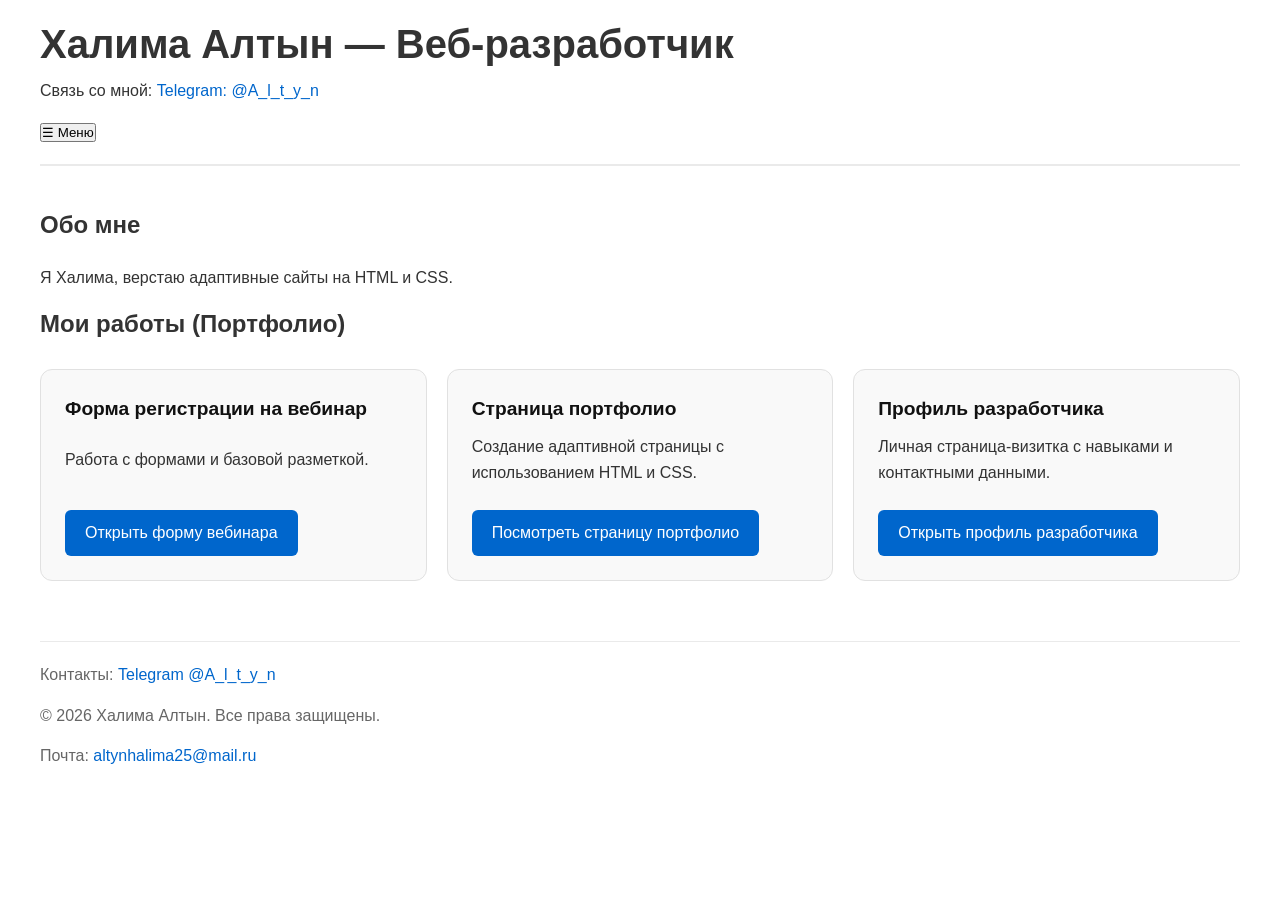
<file: index.html>
<!DOCTYPE html>
<html lang="ru">
<head>
    <meta charset="UTF-8">
    <meta name="viewport" content="width=device-width, initial-scale=1.0">
    <meta name="description" content="Портфолио Халимы Алтын - верстка современных и адаптивных сайтов на заказ. Связь в Telegram: @A_l_t_y_n">
    <meta property="og:type" content="website">
<meta property="og:title" content="Портфолио | Халима Алтын">
<meta property="og:description" content="Портфолио Халимы Алтын - верстка современных и адаптивных сайтов на заказ. Связь в Telegram: @A_l_t_y_n">
<meta property="og:image" content="https://halimaaltyn2026.github.io/adaptive-portfolio/Screenshot_20261017-114947.jpg">
<meta property="og:url" content="https://halimaaltyn2026.github.io/adaptive-portfolio/">
    <title>Портфолио | Халима Алтын</title>
    
<link rel="stylesheet" href="style.css">
</head>
<body>
    <header>
        <h1>Халима Алтын — Веб-разработчик</h1>
        <p>Связь со мной: <a href="https://t.me/A_l_t_y_n" target="_blank" rel="noopener noreferrer">Telegram: @A_l_t_y_n</a></p>

    <!-- Кнопка-бургер. Написана текстом для скринридеров, а aria-expanded управляет JS -->
    <button id="menuBtn" class="burger-btn" aria-label="Открыть навигационное меню" aria-expanded="false">
        ☰ Меню
    </button>

    <!-- Наше мобильное меню. Изначально aria-hidden="true" прячет его от читалок -->
    <nav id="mobileMenu" class="mobile-nav" aria-hidden="true">
        <!-- Кнопка закрытия меню внутри него -->
        <button id="closeBtn" class="close-btn" aria-label="Закрыть меню">✕ Закрыть</button>
        
        <ul class="menu-list">
            <li><a href="index.html" class="menu-link">Главная</a></li>
            <li><a href="case-1.html" class="menu-link">Кейс 1</a></li>
            <li><a href="case-2.html" class="menu-link">Кейс 2</a></li>
            <li><a href="case-3.html" class="menu-link">Кейс 3</a></li>
        </ul>
    </nav>
        </header>

        <main>
            <section id="about">
                <h2>Обо мне</h2>
                <p>Я Халима, верстаю адаптивные сайты на HTML и CSS.</p>
            </section>
        <section id="portfolio">
            <h2>Мои работы (Портфолио)</h2>
            
            <!-- Добавила общий родительский контейнер (обертку) -->
            <div class="projects-container">
                
                <!-- Карточка 1 -->
                <article>
                    <h3>Форма регистрации на вебинар</h3>
                    <p>Работа с формами и базовой разметкой.</p>
                    <a href="https://halimaaltyn2026.github.io/my-projects/webinar/" target="_blank" class="main-link">Открыть форму вебинара</a>
                </article>

                <!-- Карточка 2 -->
                <article>
                    <h3>Страница портфолио</h3>
                    <p>Создание адаптивной страницы с использованием HTML и CSS.</p>
                    <a href="https://halimaaltyn2026.github.io/my-projects/" target="_blank" class="main-link">Посмотреть страницу портфолио</a>
                </article>

                <!-- Карточка 3 -->
                <article>
                    <h3>Профиль разработчика</h3>
                    <p>Личная страница-визитка с навыками и контактными данными.</p>
                    <a href="https://halimaaltyn2026.github.io/my-projects/profile-card/" target="_blank" class="main-link">Открыть профиль разработчика</a>
                </article>

            </div> <!-- Конец контейнера -->
        </section>
    </main>

    <footer id="contacts">
        <p>Контакты: <a href="https://t.me/A_l_t_y_n">Telegram @A_l_t_y_n</a></p>
        <p>© 2026 Халима Алтын. Все права защищены.</p>
        <p>Почта: <a href="mailto:altynhalima25@mail.ru">altynhalima25@mail.ru</a></p>
    </footer>
    <script src="script.js"></script>
</body>
</html>
</file>
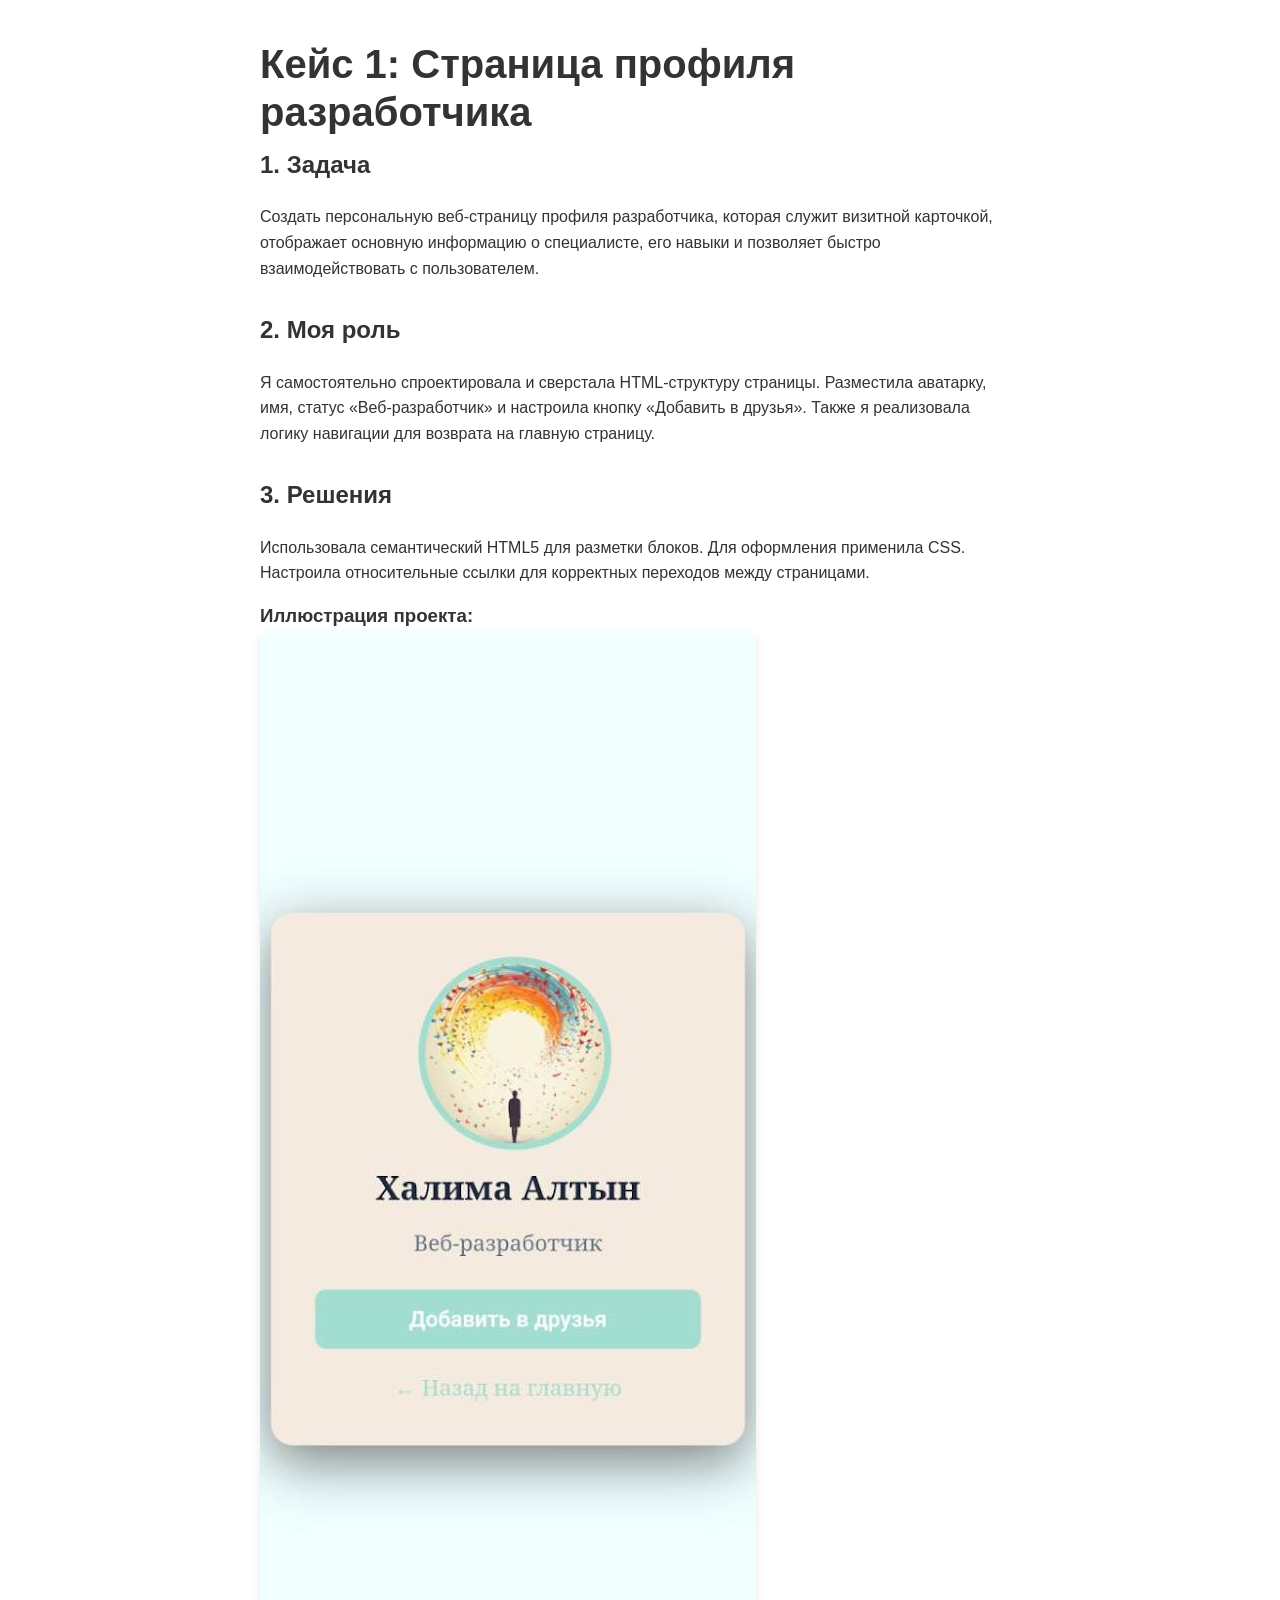
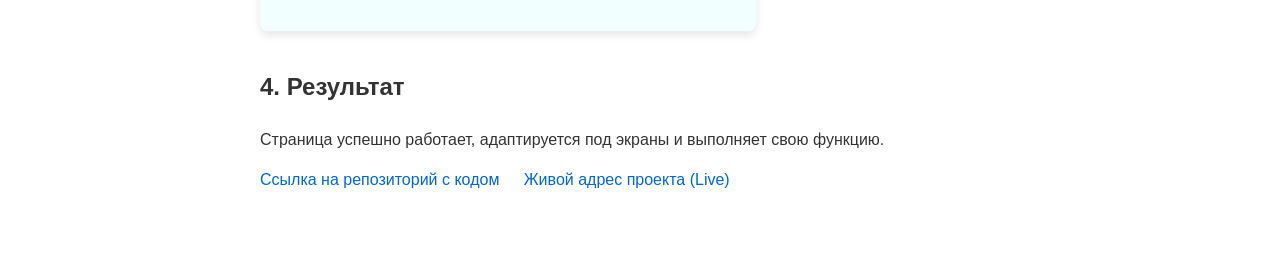
<file: case-1.html>
<!DOCTYPE html>
<html lang="ru">
<head>
    <meta charset="UTF-8">
    <meta name="viewport" content="width=device-width, initial-scale=1.0">
    <title>Кейс: Профиль разработчика</title>
    <link rel="stylesheet" href="style.css">
</head>
<body>

    <main style="padding: 20px; max-width: 800px; margin: 0 auto; font-family: sans-serif; line-height: 1.6;">
        <h1>Кейс 1: Страница профиля разработчика</h1>

        <!-- БЛОК 1 -->
        <section style="margin-bottom: 30px;">
            <h2>1. Задача</h2>
            <p>Создать персональную веб-страницу профиля разработчика, которая служит визитной карточкой, отображает основную информацию о специалисте, его навыки и позволяет быстро взаимодействовать с пользователем.</p>
        </section>

        <!-- БЛОК 2 -->
        <section style="margin-bottom: 30px;">
            <h2>2. Моя роль</h2>
            <p>Я самостоятельно спроектировала и сверстала HTML-структуру страницы. Разместила аватарку, имя, статус «Веб-разработчик» и настроила кнопку «Добавить в друзья». Также я реализовала логику навигации для возврата на главную страницу.</p>
        </section>

        <!-- БЛОК 3 -->
        <section style="margin-bottom: 30px;">
            <h2>3. Решения</h2>
            <p>Использовала семантический HTML5 для разметки блоков. Для оформления применила CSS. Настроила относительные ссылки для корректных переходов между страницами.</p>
            
            <h3>Иллюстрация проекта:</h3>
            
        <img src="Без названия.jpeg" width="496" height="1000" alt="Скриншот готовой страницы профиля Халимы Алтын с кнопкой добавления в друзья" style="max-width: 100%; height: auto; border-radius: 8px; box-shadow: 0 4px 8px rgba(0,0,0,0.1);">
        </section>

        <!-- БЛОК 4 -->
        <section style="margin-bottom: 30px;">
            <h2>4. Результат</h2>
            <p>Страница успешно работает, адаптируется под экраны и выполняет свою функцию.</p>
            
            <div style="margin-top: 15px;">
                <a href="https://github.com/halimaaltyn2026/adaptive-portfolio/blob/main/case-1.html" target="_blank" style="margin-right: 20px; color: #0066cc;">Ссылка на репозиторий с кодом</a>
                <a href="https://halimaaltyn2026.github.io/my-projects/profile-card/" target="_blank" style="color: #0066cc;">Живой адрес проекта (Live)</a>
            </div>
        </section>
    </main>

</body>
</html>
</file>
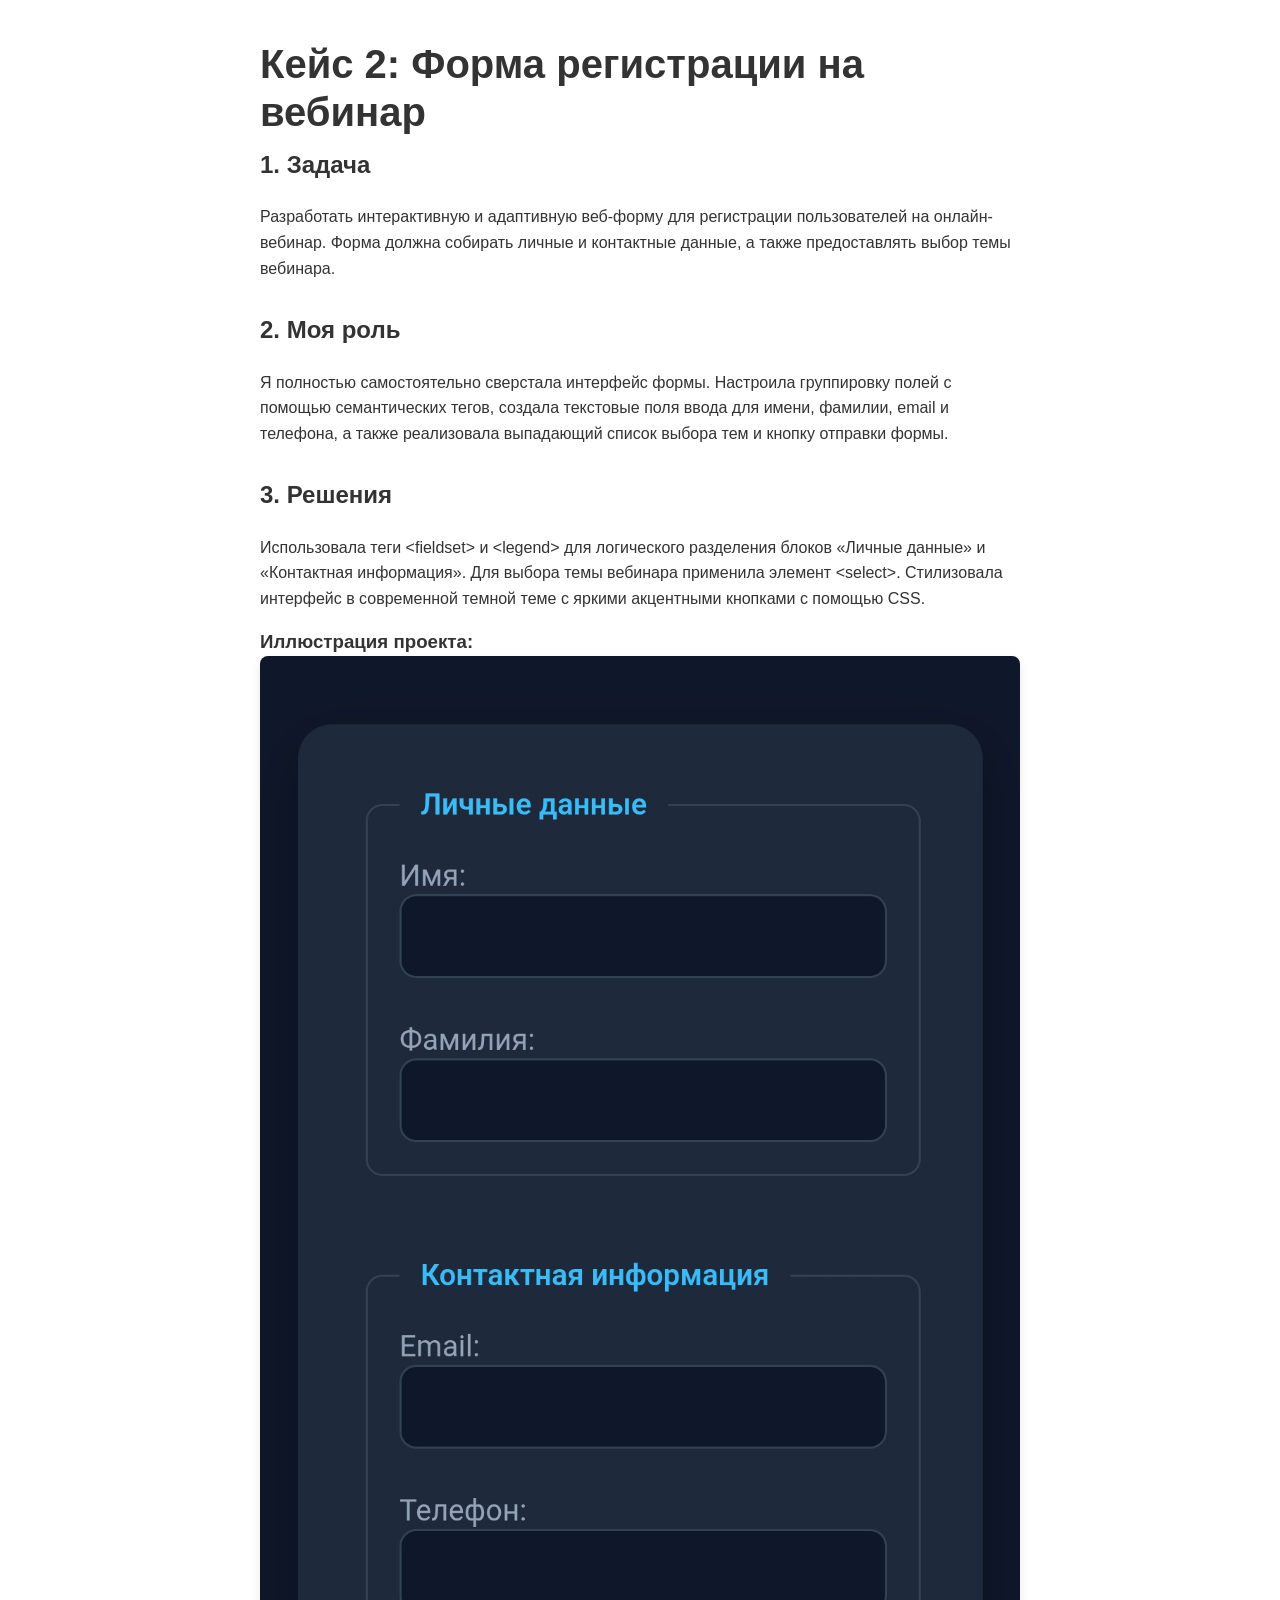
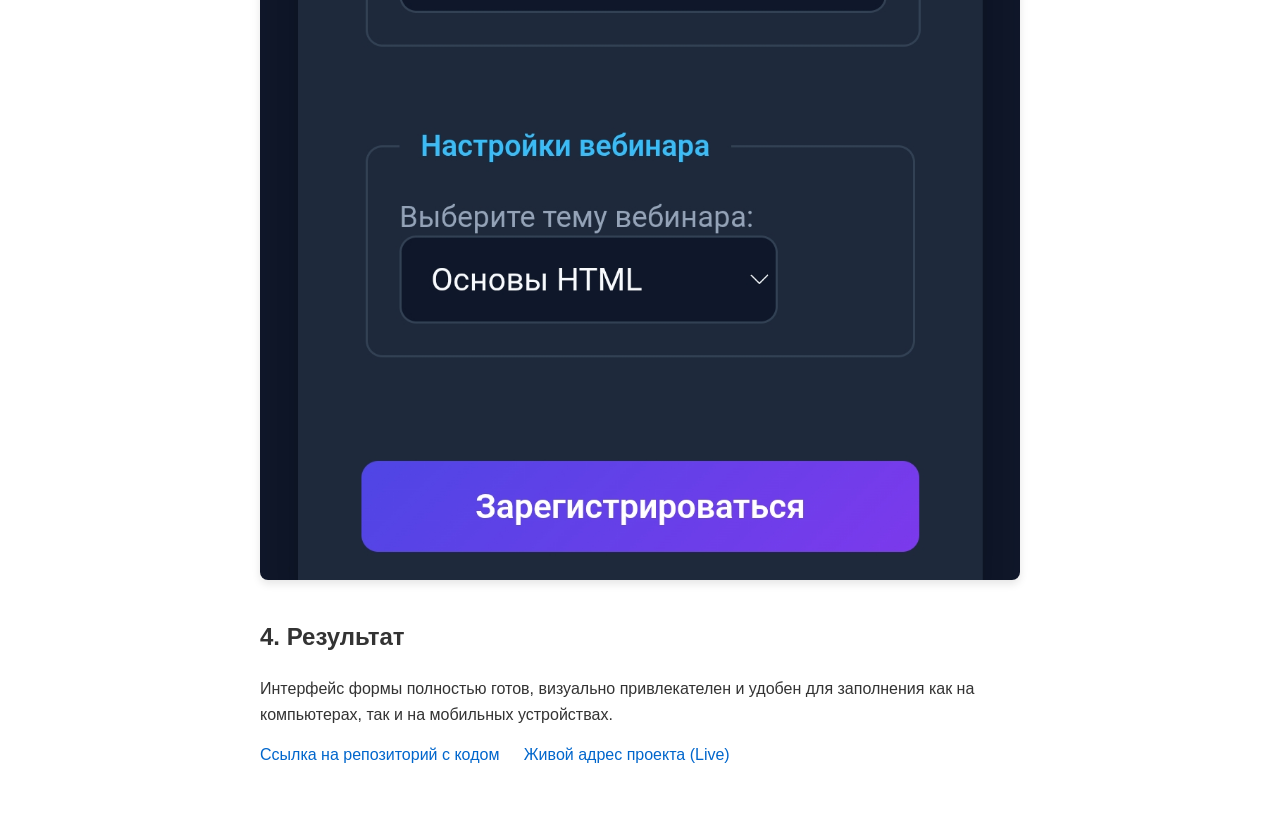
<file: case-2.html>
<!DOCTYPE html>
<html lang="ru">
<head>
    <meta charset="UTF-8">
    <meta name="viewport" content="width=device-width, initial-scale=1.0">
    <title>Кейс: Форма регистрации на вебинар</title>
    <link rel="stylesheet" href="style.css">
</head>
<body>

    <main style="padding: 20px; max-width: 800px; margin: 0 auto; font-family: sans-serif; line-height: 1.6;">
        <h1>Кейс 2: Форма регистрации на вебинар</h1>

        <!-- БЛОК 1 -->
        <section style="margin-bottom: 30px;">
            <h2>1. Задача</h2>
            <p>Разработать интерактивную и адаптивную веб-форму для регистрации пользователей на онлайн-вебинар. Форма должна собирать личные и контактные данные, а также предоставлять выбор темы вебинара.</p>
        </section>

        <!-- БЛОК 2 -->
        <section style="margin-bottom: 30px;">
            <h2>2. Моя роль</h2>
            <p>Я полностью самостоятельно сверстала интерфейс формы. Настроила группировку полей с помощью семантических тегов, создала текстовые поля ввода для имени, фамилии, email и телефона, а также реализовала выпадающий список выбора тем и кнопку отправки формы.</p>
        </section>

        <!-- БЛОК 3 -->
        <section style="margin-bottom: 30px;">
            <h2>3. Решения</h2>
            <p>Использовала теги &lt;fieldset&gt; и &lt;legend&gt; для логического разделения блоков «Личные данные» и «Контактная информация». Для выбора темы вебинара применила элемент &lt;select&gt;. Стилизовала интерфейс в современной темной теме с яркими акцентными кнопками с помощью CSS.</p>
            
            <h3>Иллюстрация проекта:</h3>
            
            <img src="Screenshot_20261017-113805.jpg" width="1079" height="2163" alt="Скриншот готовой формы регистрации на вебинар в темных тонах" style="max-width: 100%; height: auto; border-radius: 8px; box-shadow: 0 4px 8px rgba(0,0,0,0.1);">
        </section>

        <!-- БЛОК 4 -->
        <section style="margin-bottom: 30px;">
            <h2>4. Результат</h2>
            <p>Интерфейс формы полностью готов, визуально привлекателен и удобен для заполнения как на компьютерах, так и на мобильных устройствах.</p>
            
            <div style="margin-top: 15px;">
                <a href="https://github.com/halimaaltyn2026/adaptive-portfolio/blob/main/case-2.html" target="_blank" style="margin-right: 20px; color: #0066cc;">Ссылка на репозиторий с кодом</a>
                <a href="https://halimaaltyn2026.github.io/my-projects/webinar/" target="_blank" style="color: #0066cc;">Живой адрес проекта (Live)</a>
            </div>
        </section>
    </main>

</body>
</html>
</file>
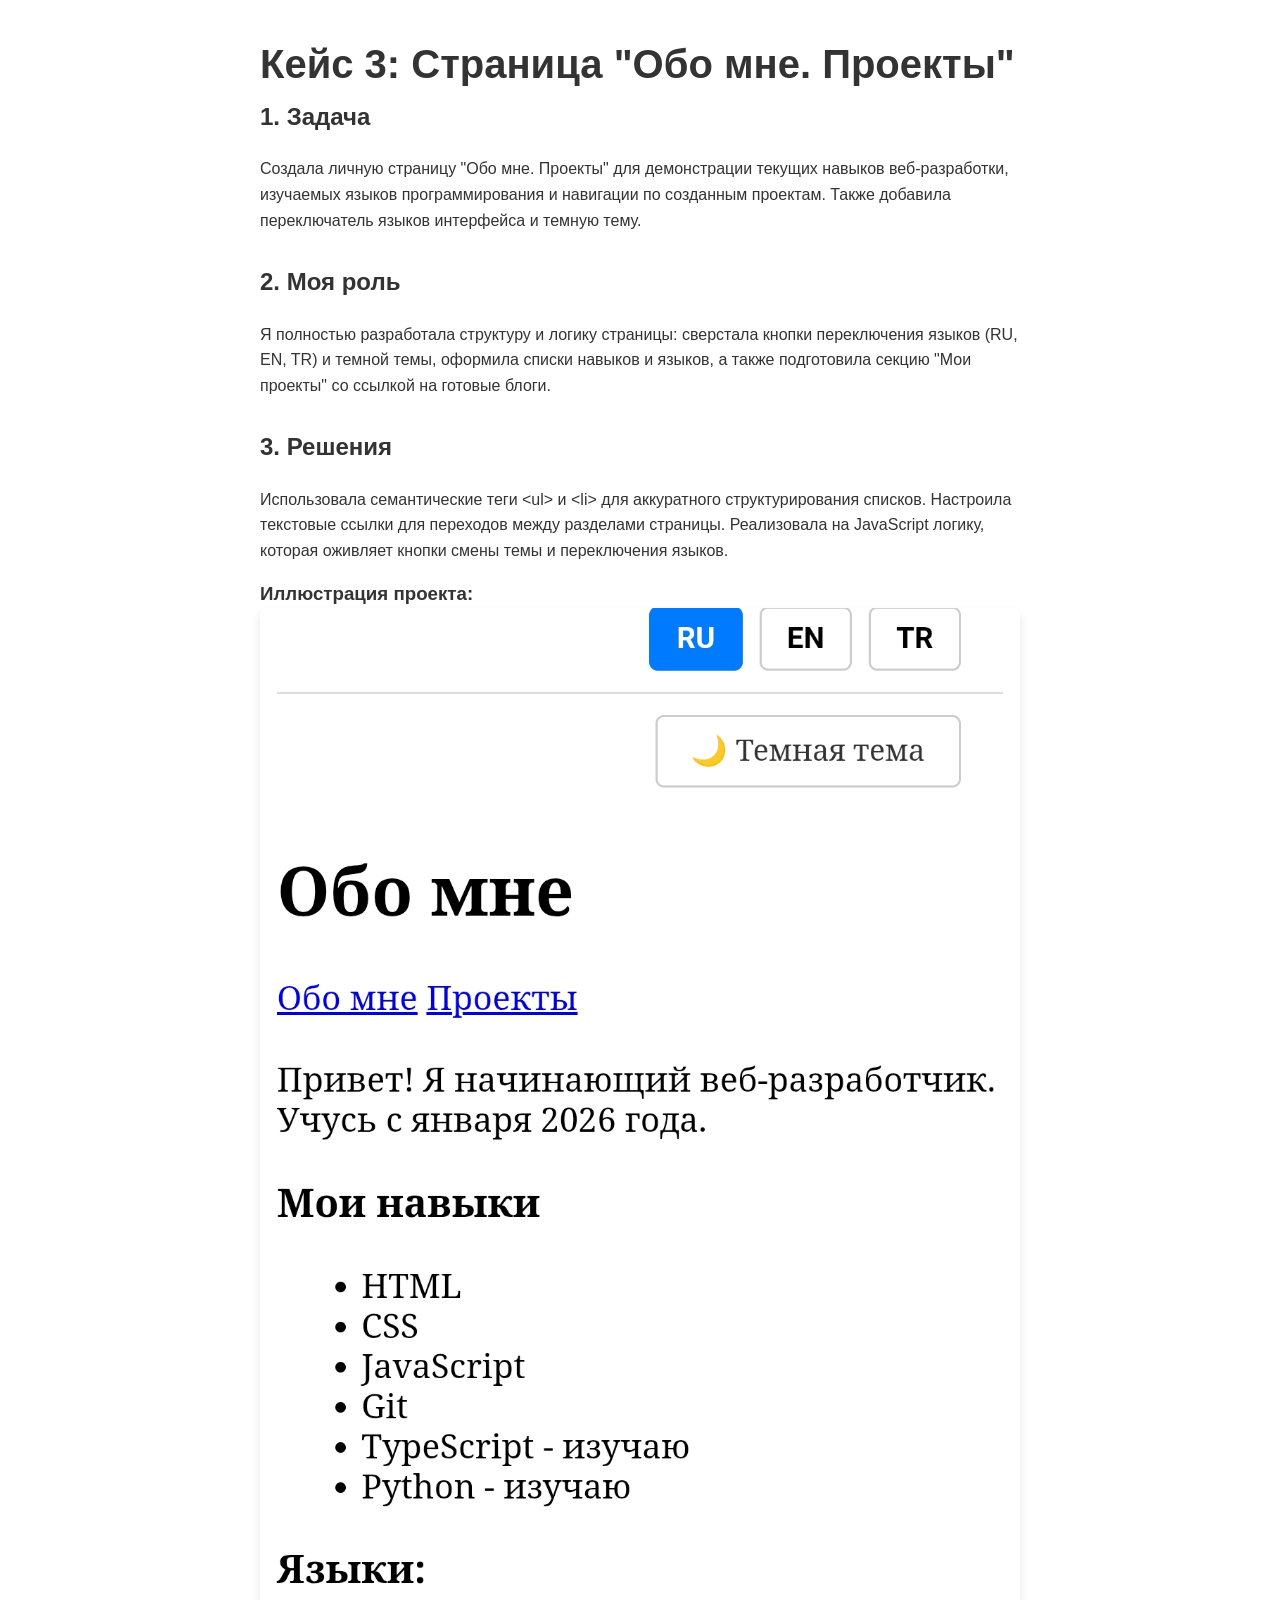
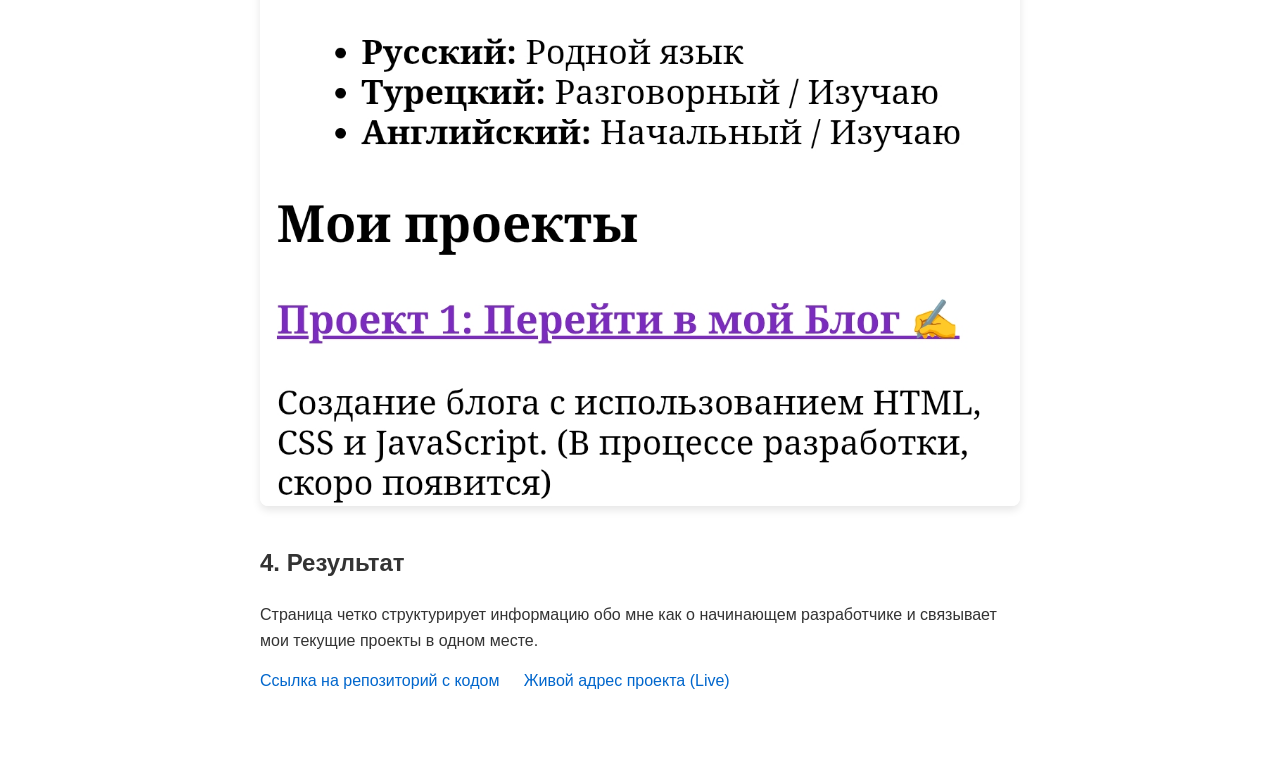
<file: case-3.html>
<!DOCTYPE html>
<html lang="ru">
<head>
    <meta charset="UTF-8">
    <meta name="viewport" content="width=device-width, initial-scale=1.0">
    <title>Кейс: Страница "Обо мне. Проекты"</title>
    <link rel="stylesheet" href="style.css">
</head>
<body>

    <main style="padding: 20px; max-width: 800px; margin: 0 auto; font-family: sans-serif; line-height: 1.6;">
        <h1>Кейс 3: Страница "Обо мне. Проекты"</h1>

        <!-- БЛОК 1 -->
        <section style="margin-bottom: 30px;">
            <h2>1. Задача</h2>
            <p>Создала личную страницу "Обо мне. Проекты" для демонстрации текущих навыков веб-разработки, изучаемых языков программирования и навигации по созданным проектам. Также  добавила переключатель языков интерфейса и темную тему.</p>
        </section>

        <!-- БЛОК 2 -->
        <section style="margin-bottom: 30px;">
            <h2>2. Моя роль</h2>
            <p>Я полностью разработала структуру и логику страницы: сверстала кнопки переключения языков (RU, EN, TR) и темной темы, оформила списки навыков и языков, а также подготовила секцию "Мои проекты" со ссылкой на готовые блоги.</p>
        </section>

        <!-- БЛОК 3 -->
        <section style="margin-bottom: 30px;">
            <h2>3. Решения</h2>
            <p>Использовала семантические теги &lt;ul&gt; и &lt;li&gt; для аккуратного структурирования списков. Настроила текстовые ссылки для переходов между разделами страницы. Реализовала на JavaScript логику, которая оживляет кнопки смены темы и переключения языков.</p>
            
            <h3>Иллюстрация проекта:</h3>
            <img src="Screenshot_20261017-114947.jpg" alt="Скриншот страницы Обо мне Проекты со списками навыков и кнопками переключения языков" style="max-width: 100%; height: auto; border-radius: 8px; box-shadow: 0 4px 8px rgba(0,0,0,0.1);">
        </section>

        <!-- БЛОК 4 -->
        <section style="margin-bottom: 30px;">
            <h2>4. Результат</h2>
            <p>Страница четко структурирует информацию обо мне как о начинающем разработчике и связывает мои текущие проекты в одном месте.</p>
            
            <div style="margin-top: 15px;">
                <a href="https://github.com/halimaaltyn2026/my-projects/blob/master/index.html" target="_blank" style="margin-right: 20px; color: #0066cc;">Ссылка на репозиторий с кодом</a>
                <a href="https://halimaaltyn2026.github.io/my-projects/" target="_blank" style="color: #0066cc;">Живой адрес проекта (Live)</a>
            </div>
        </section>
    </main>

</body>
</html>
</file>
<file: style.css>
/* -- Стили для кликабельности карточек -- */
.card {
    position: relative; 
}

article .main-link::after {
    content: "";
    position: absolute;
    top: 0;
    left: 0;
    right: 0;
    bottom: 0;
    cursor: pointer;
}

article h3, article p {
    pointer-events: none; 
}

/* -- Новые стили для адаптива и сетки -- */
* {
    box-sizing: border-box;
    margin: 0;
    padding: 0;
}

body {
    font-family: -apple-system, BlinkMacSystemFont, "Segoe UI", Roboto, sans-serif;
    line-height: 1.6;
    color: #333333;
    background-color: #ffffff;
    padding: 20px;
}

header, main, footer {
    max-width: 1200px;
    margin: 0 auto;
    width: 100%;
}

header {
    margin-bottom: 40px;
    border-bottom: 2px solid #eaeaea;
    padding-bottom: 20px;
}

h1 {
    font-size: 1.8rem;
    margin-bottom: 10px;
    line-height: 1.2;
}

h2 {
    font-size: 1.5rem;
    margin-bottom: 20px;
}

p {
    font-size: 1rem;
    margin-bottom: 15px;
}

a {
    color: #0066cc;
    text-decoration: none;
}

a:hover {
    text-decoration: underline;
}

.projects-container {
    display: grid;
    grid-template-columns: 1fr;
    gap: 20px; 
    margin-top: 25px;
}

.projects-container article {
    background-color: #f9f9f9;
    border: 1px solid #e1e1e1;
    border-radius: 12px;
    padding: 24px;
    display: flex;
    flex-direction: column;
    justify-content: space-between;
    transition: transform 0.2s ease, box-shadow 0.2s ease;
}

.projects-container article:hover {
    transform: translateY(-4px);
    box-shadow: 0 8px 20px rgba(0, 0, 0, 0.05);
}

.projects-container h3 {
    font-size: 1.2rem;
    margin-bottom: 10px;
    color: #111111;
}

.main-link {
    display: inline-block;
    align-self: flex-start;
    background-color: #0066cc;
    color: #ffffff;
    padding: 10px 20px;
    border-radius: 6px;
    font-weight: 500;
    margin-top: 10px;
    transition: background-color 0.2s ease;
}

.main-link:hover {
    background-color: #004db3;
    text-decoration: none;
}

footer {
    margin-top: 60px;
    padding-top: 20px;
    border-top: 1px solid #eaeaea;
    font-size: 0.9rem;
    color: #666666;
}

@media (min-width: 600px) {
    h1 {
        font-size: 2.2rem;
    }
    .projects-container {
        grid-template-columns: repeat(2, 1fr);
    }
}

@media (min-width: 950px) {
    h1 {
        font-size: 2.5rem;
    }
    .projects-container {
        grid-template-columns: repeat(3, 1fr);
    }
}

/* Мобильное меню по умолчанию скрыто */
.mobile-nav {
    display: none;
    position: fixed;
    top: 0; left: 0;
    width: 100%; height: 100%;
    background-color: #1a2430; /* Темный фон */
    color: white;
    z-index: 1000;
    padding: 40px 20px;
}

/* Класс, который JavaScript добавляет при клике для показа меню */
.mobile-nav.is-open {
    display: block;
}

.menu-list {
    list-style: none;
    padding: 0; margin-top: 40px;
}

.menu-list li {
    margin-bottom: 20px;
}

.menu-list a {
    color: white;
    font-size: 24px;
    text-decoration: none;
}

/* Стили для обводки фокуса */
button:focus-visible, 
a:focus-visible {
    outline: 4px solid #00bcff; /* Красивая голубая рамка */
    outline-offset: 4px;
}
.projects-container article {
    position: relative;
}
</file>
